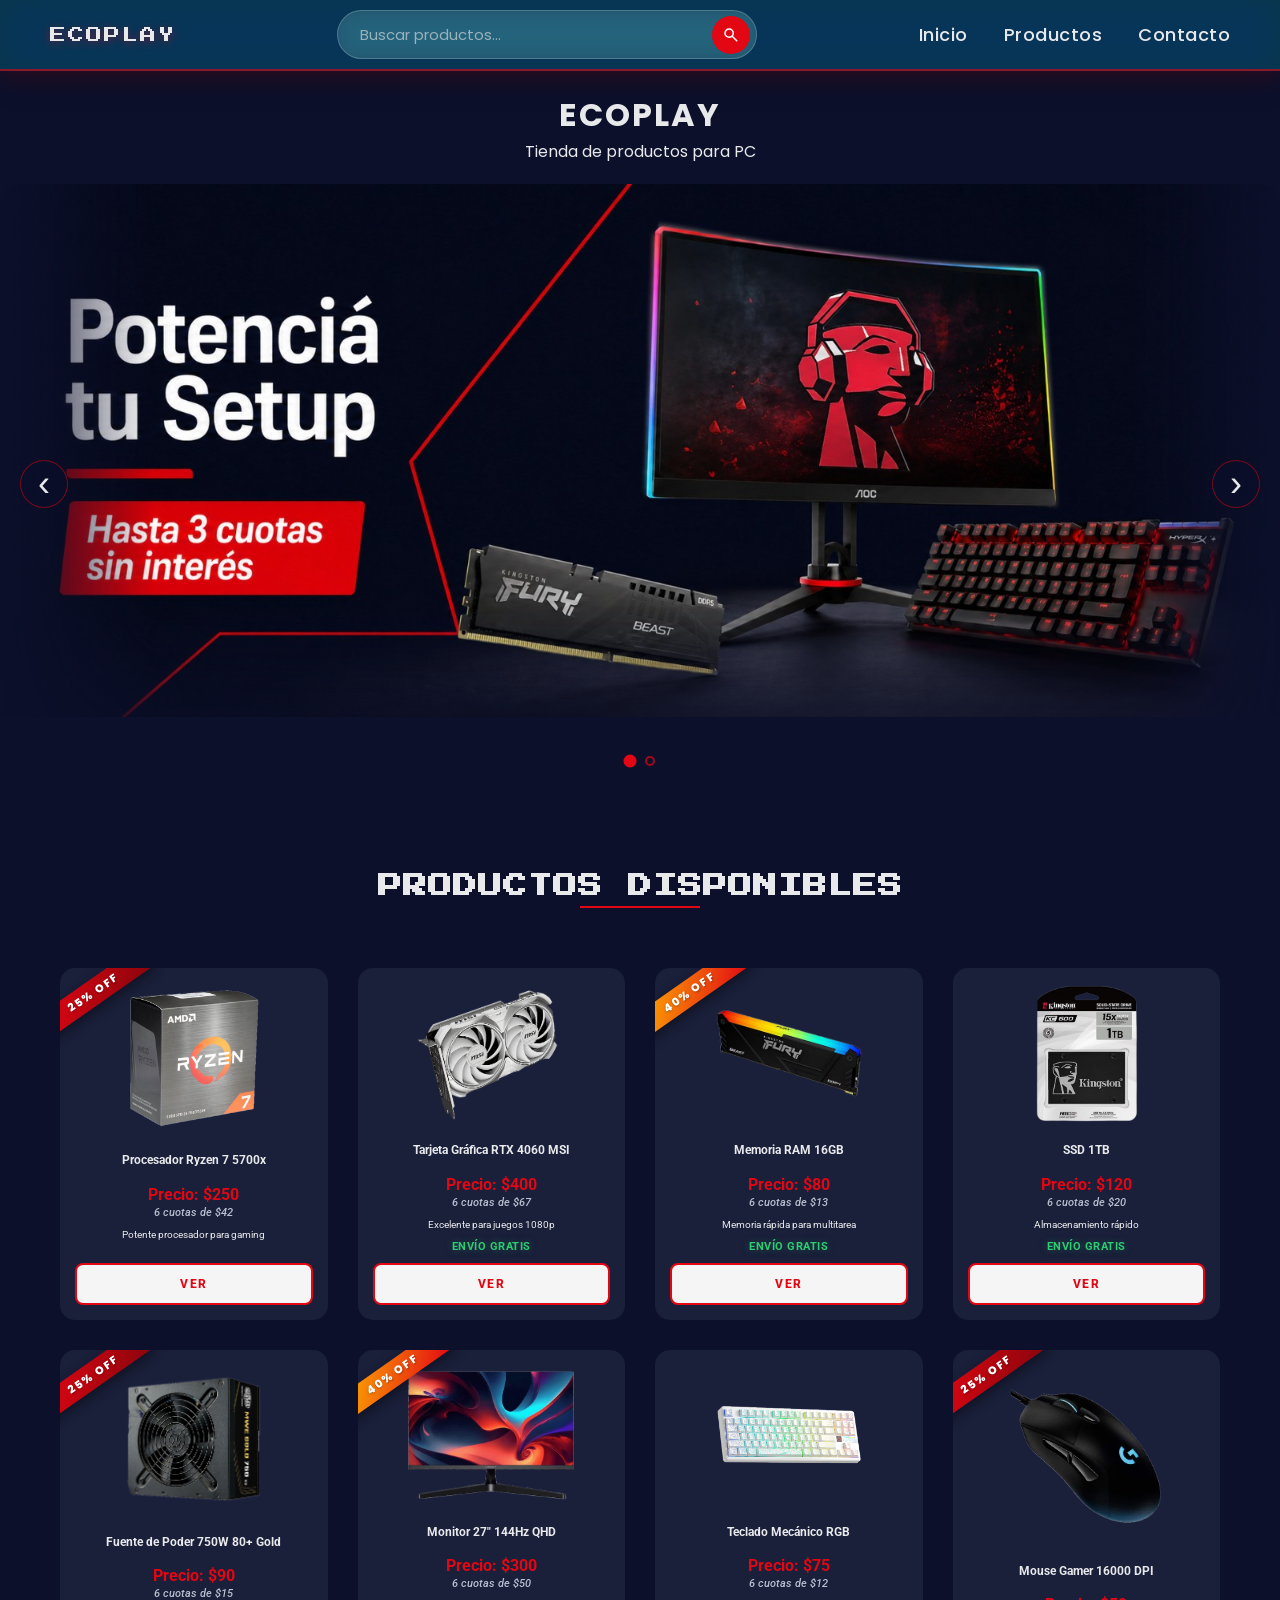
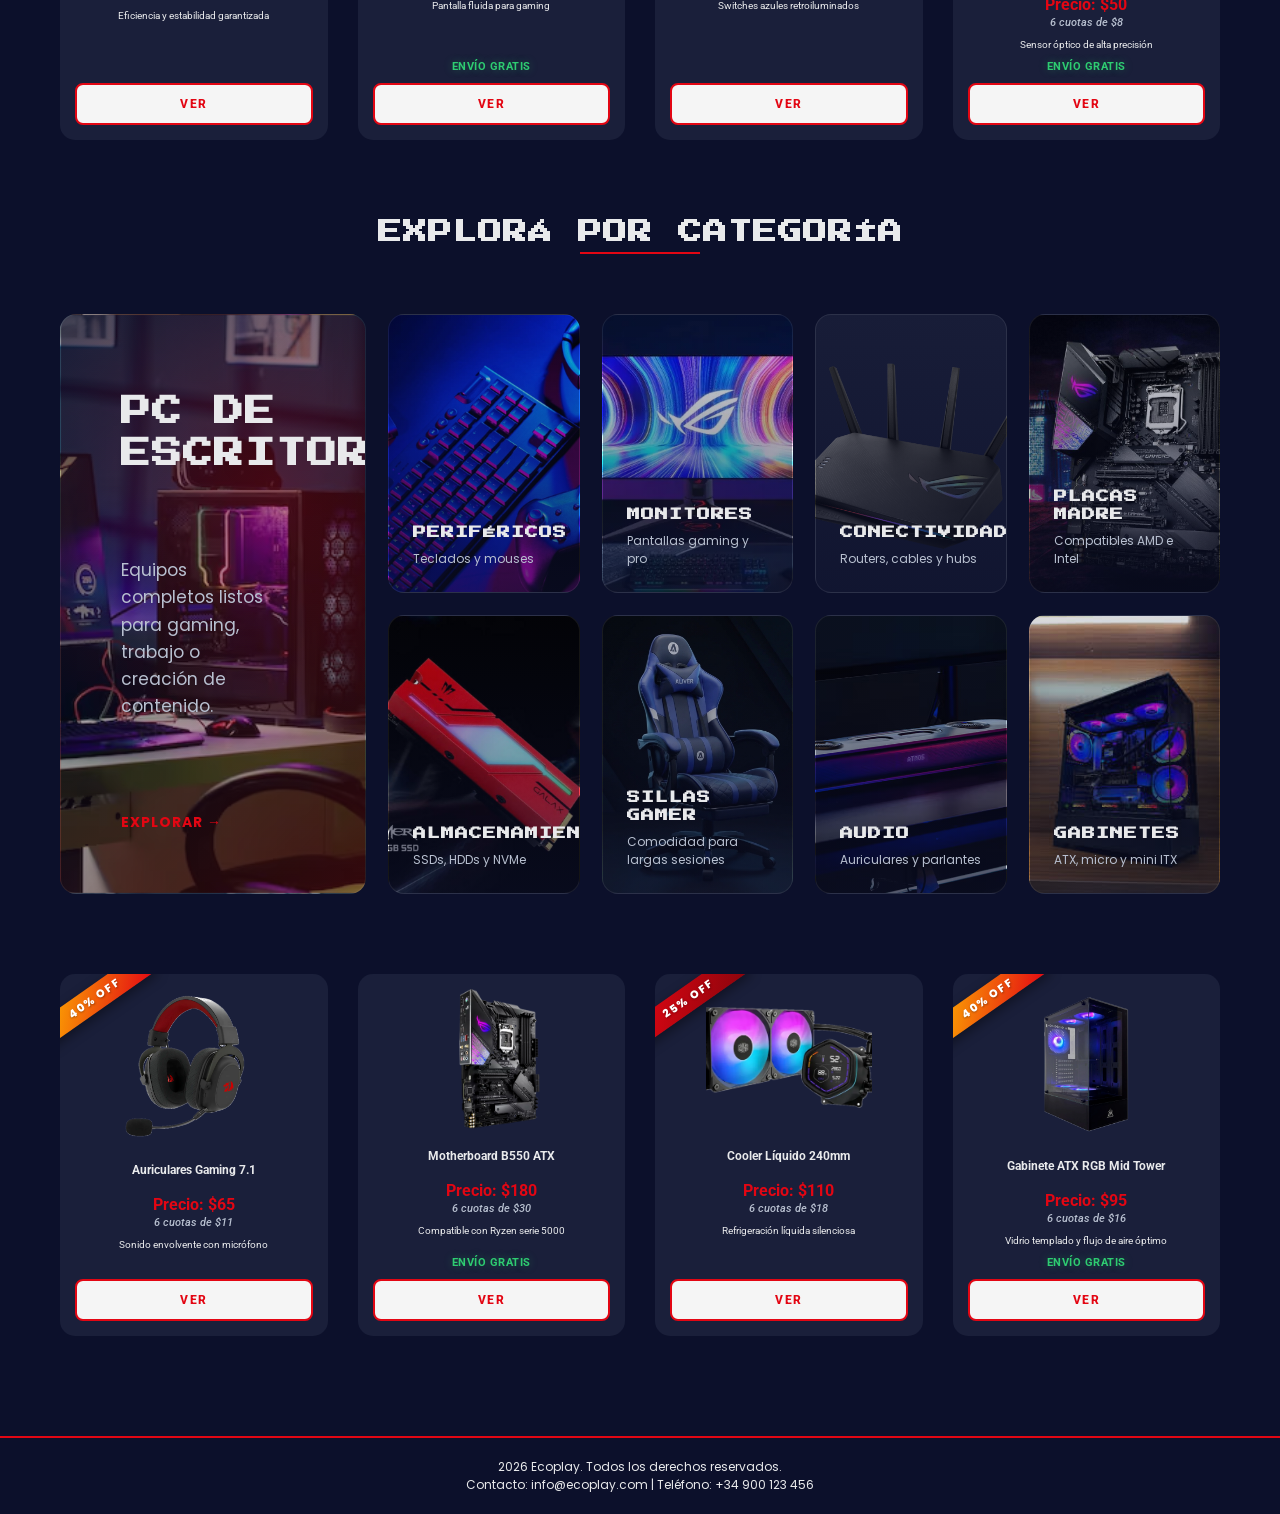
<file: index.html>
<!DOCTYPE html>
<html lang="es">
<head>
    <meta charset="UTF-8">
    <meta name="viewport" content="width=device-width, initial-scale=1.0">
    <title>Ecoplay - Venta de Productos para PC</title>
    <link rel="stylesheet" href="./styles/styles.css">
</head>
<body>
    <nav>
        <a href="#inicio" class="nav-logo">
            <span class="nav-titulo">ECOPLAY</span>
        </a>

        <form class="nav-buscador" role="search" onsubmit="event.preventDefault();">
            <input type="search" placeholder="Buscar productos..." aria-label="Buscar productos">
            <button type="submit" aria-label="Buscar"><img src="assets/searchIcon.svg" alt=""></button>
        </form>

        <ul>
            <li><a href="#inicio">Inicio</a></li>
            <li><a href="#productos">Productos</a></li>
            <li><a href="#contacto">Contacto</a></li>
        </ul>
    </nav>

    <header>
        <h1>Ecoplay</h1>
        <p>Tienda de productos para PC</p>
    </header>

    <section class="barra-promocional">
        <div class="barra-imagen" role="img" aria-label="Banner promocional"></div>
        <button class="carrusel-prev" aria-label="Anterior">&#8249;</button>
        <button class="carrusel-next" aria-label="Siguiente">&#8250;</button>
        <div class="carrusel-dots"></div>
    </section>

    <div class="contenedor">
        <h2>Productos Disponibles</h2>

        <div class="productos">
            <div class="producto producto-ryzen">
                <span class="oferta">25% OFF</span>
                <img src="assets/ryzen7.png" alt="Procesador Ryzen 7 5700x">
                <h3>Procesador Ryzen 7 5700x</h3>
                <p>Precio: $250</p>
                <p class="cuotas">6 cuotas de $42</p>
                <p>Potente procesador para gaming</p>
                <button>Ver</button>
            </div>

            <div class="producto producto-grafica">
                <img src="assets/Fondo de “grafica” eliminado.png" alt="Tarjeta Gráfica RTX 4060">
                <h3>Tarjeta Gráfica RTX 4060 MSI</h3>
                <p>Precio: $400</p>
                <p class="cuotas">6 cuotas de $67</p>
                <p>Excelente para juegos 1080p</p>
                <p class="envio-gratis">Envío gratis</p>
                <button>Ver</button>
            </div>

            <div class="producto producto-ram">
                <span class="oferta oferta-40">40% OFF</span>
                <img src="assets/Fondo de “16gb ram” eliminado.png" alt="Memoria RAM 16GB">
                <h3>Memoria RAM 16GB</h3>
                <p>Precio: $80</p>
                <p class="cuotas">6 cuotas de $13</p>
                <p>Memoria rápida para multitarea</p>
                <p class="envio-gratis">Envío gratis</p>
                <button>Ver</button>
            </div>

            <div class="producto">
                <img src="assets/ssd_1tb-removebg-preview.png" alt="SSD 1TB">
                <h3>SSD 1TB</h3>
                <p>Precio: $120</p>
                <p class="cuotas">6 cuotas de $20</p>
                <p>Almacenamiento rápido</p>
                <p class="envio-gratis">Envío gratis</p>
                <button>Ver</button>
            </div>

            <div class="producto producto-fuente">
                <span class="oferta">25% OFF</span>
                <img src="assets/fuente.png" alt="Fuente 750W">
                <h3>Fuente de Poder 750W 80+ Gold</h3>
                <p>Precio: $90</p>
                <p class="cuotas">6 cuotas de $15</p>
                <p>Eficiencia y estabilidad garantizada</p>
                <button>Ver</button>
            </div>

            <div class="producto producto-monitor">
                <span class="oferta oferta-40">40% OFF</span>
                <img src="assets/monitorpicante.png" alt="Monitor 27 144Hz">
                <h3>Monitor 27" 144Hz QHD</h3>
                <p>Precio: $300</p>
                <p class="cuotas">6 cuotas de $50</p>
                <p>Pantalla fluida para gaming</p>
                <p class="envio-gratis">Envío gratis</p>
                <button>Ver</button>
            </div>

            <div class="producto producto-teclado">
                <img src="assets/tecladorgb.png" alt="Teclado Mecánico RGB">
                <h3>Teclado Mecánico RGB</h3>
                <p>Precio: $75</p>
                <p class="cuotas">6 cuotas de $12</p>
                <p>Switches azules retroiluminados</p>
                <button>Ver</button>
            </div>

            <div class="producto producto-mouse">
                <span class="oferta">25% OFF</span>
                <img src="assets/mousegamer.png" alt="Mouse Gamer 16000 DPI">
                <h3>Mouse Gamer 16000 DPI</h3>
                <p>Precio: $50</p>
                <p class="cuotas">6 cuotas de $8</p>
                <p>Sensor óptico de alta precisión</p>
                <p class="envio-gratis">Envío gratis</p>
                <button>Ver</button>
            </div>
        </div>

        <h2 class="titulo-categorias">Explorá por Categoría</h2>

        <div class="categorias">
            <a href="#" class="categoria categoria-destacada cat-pc-escritorio">
                <h3>PC de Escritorio</h3>
                <p>Equipos completos listos para gaming, trabajo o creación de contenido.</p>
                <span class="categoria-cta">Explorar →</span>
            </a>

            <a href="#" class="categoria cat-perifericos">
                <h3>Periféricos</h3>
                <p>Teclados y mouses</p>
            </a>

            <a href="#" class="categoria monitores">
                <h3>Monitores</h3>
                <p>Pantallas gaming y pro</p>
            </a>

            <a href="#" class="categoria conectividad">
                <h3>Conectividad</h3>
                <p>Routers, cables y hubs</p>
            </a>

            <a href="#" class="categoria placas_madre">
                <h3>Placas Madre</h3>
                <p>Compatibles AMD e Intel</p>
            </a>

            <a href="#" class="categoria cat-almacenamiento">
                <h3>Almacenamiento</h3>
                <p>SSDs, HDDs y NVMe</p>
            </a>

            <a href="#" class="categoria cat-sillas-gamer">
                <h3>Sillas Gamer</h3>
                <p>Comodidad para largas sesiones</p>
            </a>

            <a href="#" class="categoria Audio">
                <h3>Audio</h3>
                <p>Auriculares y parlantes</p>
            </a>

            <a href="#" class="categoria cat-gabinetes">
                <h3>Gabinetes</h3>
                <p>ATX, micro y mini ITX</p>
            </a>
        </div>

        <div class="productos productos-resto">
            <div class="producto producto-auriculares">
                <span class="oferta oferta-40">40% OFF</span>
                <img src="assets/auriculares.png" alt="Auriculares Gaming 7.1">
                <h3>Auriculares Gaming 7.1</h3>
                <p>Precio: $65</p>
                <p class="cuotas">6 cuotas de $11</p>
                <p>Sonido envolvente con micrófono</p>
                <button>Ver</button>
            </div>

            <div class="producto">
                <img src="assets/mother.png" alt="Motherboard B550 ATX">
                <h3>Motherboard B550 ATX</h3>
                <p>Precio: $180</p>
                <p class="cuotas">6 cuotas de $30</p>
                <p>Compatible con Ryzen serie 5000</p>
                <p class="envio-gratis">Envío gratis</p>
                <button>Ver</button>
            </div>

            <div class="producto producto-cooler">
                <span class="oferta">25% OFF</span>
                <img src="assets/coleer.png" alt="Cooler Líquido 240mm">
                <h3>Cooler Líquido 240mm</h3>
                <p>Precio: $110</p>
                <p class="cuotas">6 cuotas de $18</p>
                <p>Refrigeración líquida silenciosa</p>
                <button>Ver</button>
            </div>

            <div class="producto producto-gabinete">
                <span class="oferta oferta-40">40% OFF</span>
                <img src="assets/gabinete.png" alt="Gabinete ATX RGB Mid Tower">
                <h3>Gabinete ATX RGB Mid Tower</h3>
                <p>Precio: $95</p>
                <p class="cuotas">6 cuotas de $16</p>
                <p>Vidrio templado y flujo de aire óptimo</p>
                <p class="envio-gratis">Envío gratis</p>
                <button>Ver</button>
            </div>
        </div>
    </div>

    <footer>
        <p>2026 Ecoplay. Todos los derechos reservados.</p>
        <p>Contacto: info@ecoplay.com | Teléfono: +34 900 123 456</p>
    </footer>
    <script src="index.js"></script>
</body>
</html>
</file>
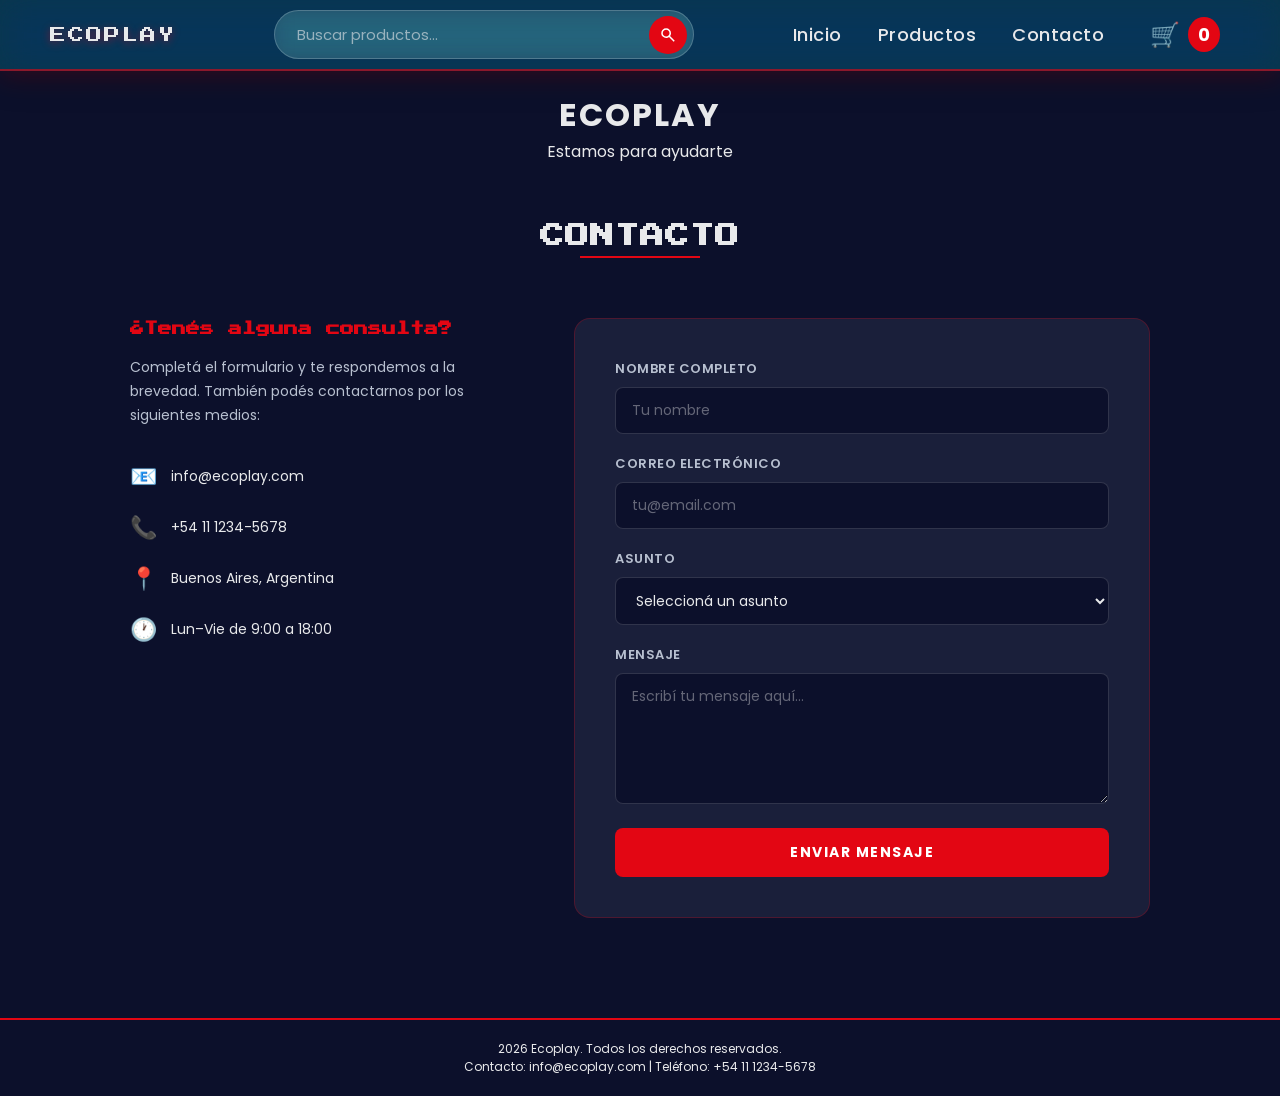
<file: pages/contacto.html>
<!DOCTYPE html>
<html lang="es">
<head>
    <meta charset="UTF-8">
    <meta name="viewport" content="width=device-width, initial-scale=1.0">
    <title>Ecoplay - Contacto</title>
    <link rel="icon" type="image/png" href="../assets/favicon-32x32.png">
    <link rel="stylesheet" href="../styles/styles.css">
</head>
<body>
    <nav>
        <a href="../index.html" class="nav-logo">
            <span class="nav-titulo">ECOPLAY</span>
        </a>

        <form class="nav-buscador" role="search" onsubmit="event.preventDefault();">
            <input type="search" placeholder="Buscar productos..." aria-label="Buscar productos">
            <button type="submit" aria-label="Buscar"><img src="../assets/searchIcon.svg" alt=""></button>
        </form>

        <ul>
            <li><a href="../index.html">Inicio</a></li>
            <li><a href="productos.html">Productos</a></li>
            <li><a href="contacto.html">Contacto</a></li>
            <li class="nav-carrito">
                <span class="icono-carrito">🛒</span>
                <span class="contador-carrito" id="contadorCarrito">0</span>
                <div class="carrito-dropdown" id="carritoDropdown">
                    <h4 class="carrito-titulo">Tu carrito</h4>
                    <div class="carrito-lista" id="carritoLista"></div>
                    <p class="carrito-total" id="carritoTotal"></p>
                </div>
            </li>
        </ul>
    </nav>

    <header>
        <h1>Ecoplay</h1>
        <p>Estamos para ayudarte</p>
    </header>

    <div class="contenedor">
        <h2>Contacto</h2>

        <div class="contacto-wrapper">
            <div class="contacto-info">
                <h3>¿Tenés alguna consulta?</h3>
                <p>Completá el formulario y te respondemos a la brevedad. También podés contactarnos por los siguientes medios:</p>

                <ul class="contacto-datos">
                    <li>
                        <span class="contacto-icono">📧</span>
                        <span>info@ecoplay.com</span>
                    </li>
                    <li>
                        <span class="contacto-icono">📞</span>
                        <span>+54 11 1234-5678</span>
                    </li>
                    <li>
                        <span class="contacto-icono">📍</span>
                        <span>Buenos Aires, Argentina</span>
                    </li>
                    <li>
                        <span class="contacto-icono">🕐</span>
                        <span>Lun–Vie de 9:00 a 18:00</span>
                    </li>
                </ul>
            </div>

            <form class="contacto-form" onsubmit="enviarFormulario(event)">
                <div class="form-grupo">
                    <label for="nombre">Nombre completo</label>
                    <input type="text" id="nombre" name="nombre" placeholder="Tu nombre" required>
                </div>

                <div class="form-grupo">
                    <label for="email">Correo electrónico</label>
                    <input type="email" id="email" name="email" placeholder="tu@email.com" required>
                </div>

                <div class="form-grupo">
                    <label for="asunto">Asunto</label>
                    <select id="asunto" name="asunto" required>
                        <option value="" disabled selected>Seleccioná un asunto</option>
                        <option value="consulta">Consulta de producto</option>
                        <option value="pedido">Estado de pedido</option>
                        <option value="garantia">Garantía o devolución</option>
                        <option value="otro">Otro</option>
                    </select>
                </div>

                <div class="form-grupo">
                    <label for="mensaje">Mensaje</label>
                    <textarea id="mensaje" name="mensaje" rows="5" placeholder="Escribí tu mensaje aquí..." required></textarea>
                </div>

                <button type="submit" class="btn-enviar">Enviar mensaje</button>

                <p class="form-exito" id="mensajeExito">¡Mensaje enviado! Te contactaremos pronto.</p>
            </form>
        </div>
    </div>

    <footer>
        <p>2026 Ecoplay. Todos los derechos reservados.</p>
        <p>Contacto: info@ecoplay.com | Teléfono: +54 11 1234-5678</p>
    </footer>

    <script>
        function enviarFormulario(e) {
            e.preventDefault();
            document.getElementById('mensajeExito').style.display = 'block';
            e.target.reset();
            setTimeout(() => {
                document.getElementById('mensajeExito').style.display = 'none';
            }, 4000);
        }
    </script>
    <script src="../carrito.js"></script>
</body>
</html>
</file>
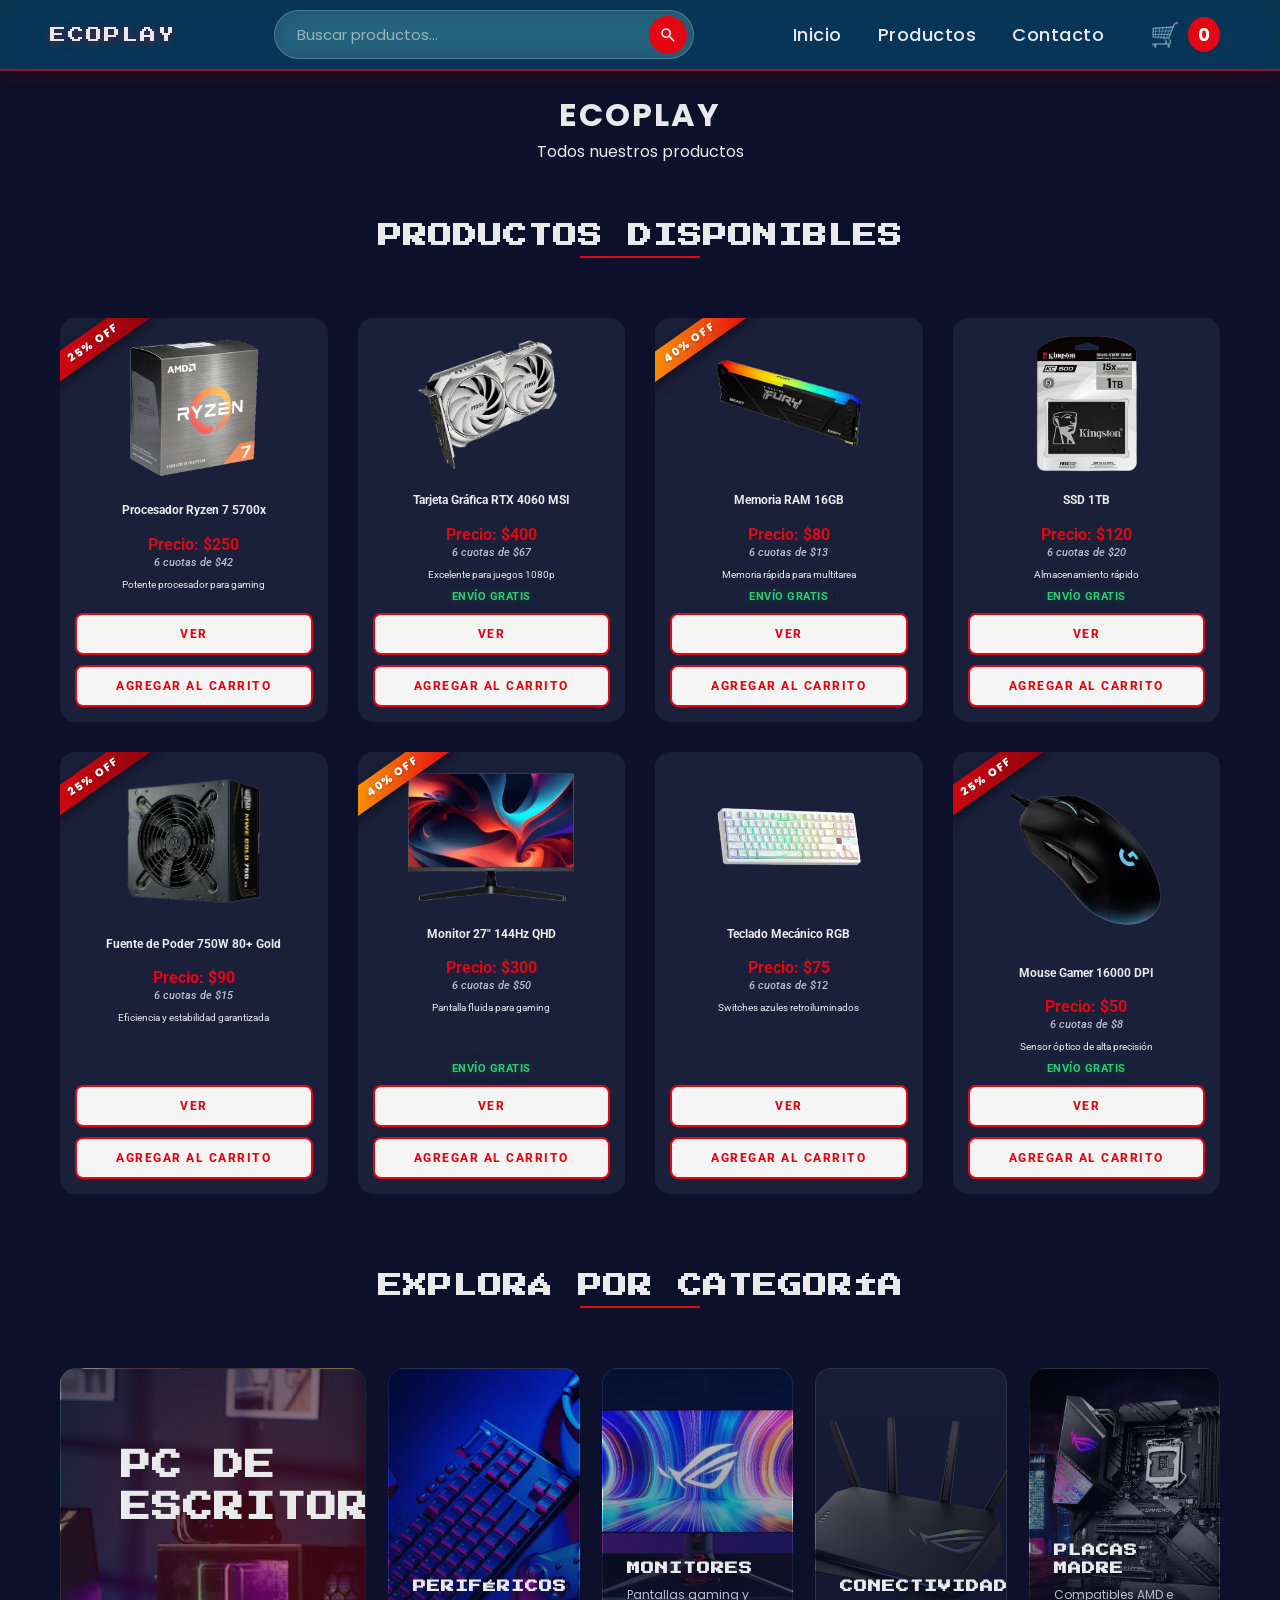
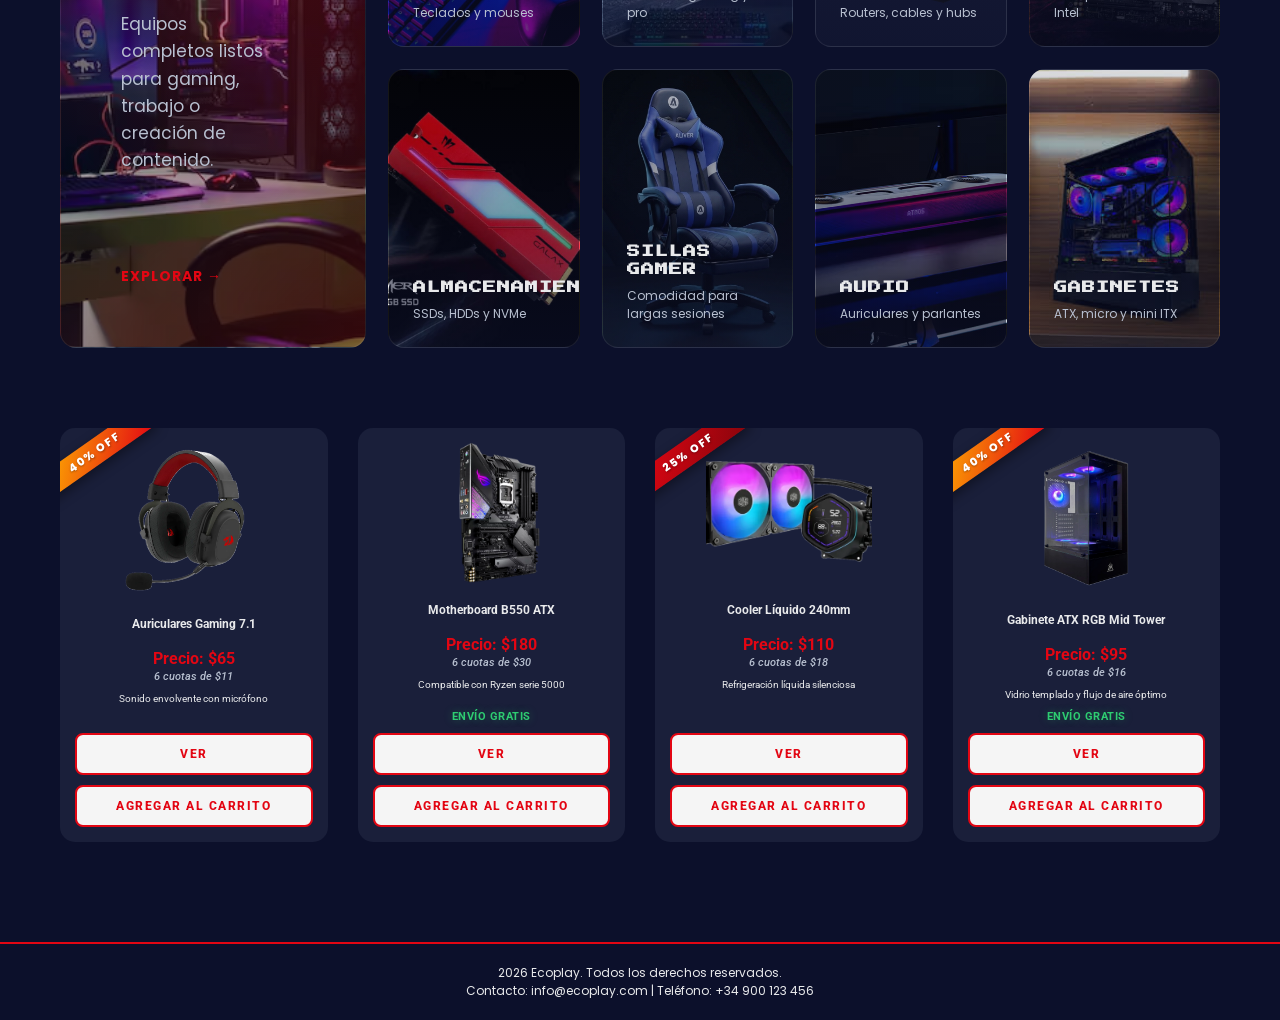
<file: pages/productos.html>
<!DOCTYPE html>
<html lang="es">
<head>
    <meta charset="UTF-8">
    <meta name="viewport" content="width=device-width, initial-scale=1.0">
    <title>Ecoplay - Productos</title>
    <link rel="icon" type="image/png" href="../assets/favicon-32x32.png">
    <link rel="stylesheet" href="../styles/styles.css">
</head>
<body>
    <nav>
        <a href="../index.html" class="nav-logo">
            <span class="nav-titulo">ECOPLAY</span>
        </a>

        <form class="nav-buscador" role="search" onsubmit="event.preventDefault();">
            <input type="search" placeholder="Buscar productos..." aria-label="Buscar productos">
            <button type="submit" aria-label="Buscar"><img src="../assets/searchIcon.svg" alt=""></button>
        </form>

        <ul>
            <li><a href="../index.html">Inicio</a></li>
            <li><a href="productos.html">Productos</a></li>
            <li><a href="contacto.html">Contacto</a></li>
            <li class="nav-carrito">
                <span class="icono-carrito">🛒</span>
                <span class="contador-carrito" id="contadorCarrito">0</span>
                <div class="carrito-dropdown" id="carritoDropdown">
                    <h4 class="carrito-titulo">Tu carrito</h4>
                    <div class="carrito-lista" id="carritoLista"></div>
                    <p class="carrito-total" id="carritoTotal"></p>
                </div>
            </li>
        </ul>
    </nav>

    <header>
        <h1>Ecoplay</h1>
        <p>Todos nuestros productos</p>
    </header>

    <div class="contenedor">
        <h2>Productos Disponibles</h2>

        <div class="productos">
            <div class="producto producto-ryzen">
                <span class="oferta">25% OFF</span>
                <img src="../assets/ryzen7.png" alt="Procesador Ryzen 7 5700x">
                <h3>Procesador Ryzen 7 5700x</h3>
                <p>Precio: $250</p>
                <p class="cuotas">6 cuotas de $42</p>
                <p>Potente procesador para gaming</p>
                <button class="btn-ver">Ver</button>
                <button class="btn-agregar" data-nombre="Procesador Ryzen 7 5700x" data-precio="250" data-imagen="../assets/ryzen7.png">Agregar al carrito</button>
            </div>

            <div class="producto producto-grafica">
                <img src="../assets/grafica.png" alt="Tarjeta Gráfica RTX 4060">
                <h3>Tarjeta Gráfica RTX 4060 MSI</h3>
                <p>Precio: $400</p>
                <p class="cuotas">6 cuotas de $67</p>
                <p>Excelente para juegos 1080p</p>
                <p class="envio-gratis">Envío gratis</p>
                <button class="btn-ver">Ver</button>
                <button class="btn-agregar" data-nombre="Tarjeta Gráfica RTX 4060 MSI" data-precio="400" data-imagen="../assets/grafica.png">Agregar al carrito</button>
            </div>

            <div class="producto producto-ram">
                <span class="oferta oferta-40">40% OFF</span>
                <img src="../assets/ram16gb.png" alt="Memoria RAM 16GB">
                <h3>Memoria RAM 16GB</h3>
                <p>Precio: $80</p>
                <p class="cuotas">6 cuotas de $13</p>
                <p>Memoria rápida para multitarea</p>
                <p class="envio-gratis">Envío gratis</p>
                <button class="btn-ver">Ver</button>
                <button class="btn-agregar" data-nombre="Memoria RAM 16GB" data-precio="80" data-imagen="../assets/ram16gb.png">Agregar al carrito</button>
            </div>

            <div class="producto">
                <img src="../assets/ssd_1tb-removebg-preview.png" alt="SSD 1TB">
                <h3>SSD 1TB</h3>
                <p>Precio: $120</p>
                <p class="cuotas">6 cuotas de $20</p>
                <p>Almacenamiento rápido</p>
                <p class="envio-gratis">Envío gratis</p>
                <button class="btn-ver">Ver</button>
                <button class="btn-agregar" data-nombre="SSD 1TB" data-precio="120" data-imagen="../assets/ssd_1tb-removebg-preview.png">Agregar al carrito</button>
            </div>

            <div class="producto producto-fuente">
                <span class="oferta">25% OFF</span>
                <img src="../assets/fuente.png" alt="Fuente 750W">
                <h3>Fuente de Poder 750W 80+ Gold</h3>
                <p>Precio: $90</p>
                <p class="cuotas">6 cuotas de $15</p>
                <p>Eficiencia y estabilidad garantizada</p>
                <button class="btn-ver">Ver</button>
                <button class="btn-agregar" data-nombre="Fuente de Poder 750W 80+ Gold" data-precio="90" data-imagen="../assets/fuente.png">Agregar al carrito</button>
            </div>

            <div class="producto producto-monitor">
                <span class="oferta oferta-40">40% OFF</span>
                <img src="../assets/monitorpicante.png" alt="Monitor 27 144Hz">
                <h3>Monitor 27" 144Hz QHD</h3>
                <p>Precio: $300</p>
                <p class="cuotas">6 cuotas de $50</p>
                <p>Pantalla fluida para gaming</p>
                <p class="envio-gratis">Envío gratis</p>
                <button class="btn-ver">Ver</button>
                <button class="btn-agregar" data-nombre="Monitor 27 144Hz QHD" data-precio="300" data-imagen="../assets/monitorpicante.png">Agregar al carrito</button>
            </div>

            <div class="producto producto-teclado">
                <img src="../assets/tecladorgb.png" alt="Teclado Mecánico RGB">
                <h3>Teclado Mecánico RGB</h3>
                <p>Precio: $75</p>
                <p class="cuotas">6 cuotas de $12</p>
                <p>Switches azules retroiluminados</p>
                <button class="btn-ver">Ver</button>
                <button class="btn-agregar" data-nombre="Teclado Mecánico RGB" data-precio="75" data-imagen="../assets/tecladorgb.png">Agregar al carrito</button>
            </div>

            <div class="producto producto-mouse">
                <span class="oferta">25% OFF</span>
                <img src="../assets/mousegamer.png" alt="Mouse Gamer 16000 DPI">
                <h3>Mouse Gamer 16000 DPI</h3>
                <p>Precio: $50</p>
                <p class="cuotas">6 cuotas de $8</p>
                <p>Sensor óptico de alta precisión</p>
                <p class="envio-gratis">Envío gratis</p>
                <button class="btn-ver">Ver</button>
                <button class="btn-agregar" data-nombre="Mouse Gamer 16000 DPI" data-precio="50" data-imagen="../assets/mousegamer.png">Agregar al carrito</button>
            </div>
        </div>

        <h2 class="titulo-categorias">Explorá por Categoría</h2>

        <div class="categorias">
            <a href="#" class="categoria categoria-destacada cat-pc-escritorio">
                <h3>PC de Escritorio</h3>
                <p>Equipos completos listos para gaming, trabajo o creación de contenido.</p>
                <span class="categoria-cta">Explorar →</span>
            </a>

            <a href="#" class="categoria cat-perifericos">
                <h3>Periféricos</h3>
                <p>Teclados y mouses</p>
            </a>

            <a href="#" class="categoria monitores">
                <h3>Monitores</h3>
                <p>Pantallas gaming y pro</p>
            </a>

            <a href="#" class="categoria conectividad">
                <h3>Conectividad</h3>
                <p>Routers, cables y hubs</p>
            </a>

            <a href="#" class="categoria placas_madre">
                <h3>Placas Madre</h3>
                <p>Compatibles AMD e Intel</p>
            </a>

            <a href="#" class="categoria cat-almacenamiento">
                <h3>Almacenamiento</h3>
                <p>SSDs, HDDs y NVMe</p>
            </a>

            <a href="#" class="categoria cat-sillas-gamer">
                <h3>Sillas Gamer</h3>
                <p>Comodidad para largas sesiones</p>
            </a>

            <a href="#" class="categoria Audio">
                <h3>Audio</h3>
                <p>Auriculares y parlantes</p>
            </a>

            <a href="#" class="categoria cat-gabinetes">
                <h3>Gabinetes</h3>
                <p>ATX, micro y mini ITX</p>
            </a>
        </div>

        <div class="productos productos-resto">
            <div class="producto producto-auriculares">
                <span class="oferta oferta-40">40% OFF</span>
                <img src="../assets/auriculares.png" alt="Auriculares Gaming 7.1">
                <h3>Auriculares Gaming 7.1</h3>
                <p>Precio: $65</p>
                <p class="cuotas">6 cuotas de $11</p>
                <p>Sonido envolvente con micrófono</p>
                <button class="btn-ver">Ver</button>
                <button class="btn-agregar" data-nombre="Auriculares Gaming 7.1" data-precio="65" data-imagen="../assets/auriculares.png">Agregar al carrito</button>
            </div>

            <div class="producto">
                <img src="../assets/mother.png" alt="Motherboard B550 ATX">
                <h3>Motherboard B550 ATX</h3>
                <p>Precio: $180</p>
                <p class="cuotas">6 cuotas de $30</p>
                <p>Compatible con Ryzen serie 5000</p>
                <p class="envio-gratis">Envío gratis</p>
                <button class="btn-ver">Ver</button>
                <button class="btn-agregar" data-nombre="Motherboard B550 ATX" data-precio="180" data-imagen="../assets/mother.png">Agregar al carrito</button>
            </div>

            <div class="producto producto-cooler">
                <span class="oferta">25% OFF</span>
                <img src="../assets/coleer.png" alt="Cooler Líquido 240mm">
                <h3>Cooler Líquido 240mm</h3>
                <p>Precio: $110</p>
                <p class="cuotas">6 cuotas de $18</p>
                <p>Refrigeración líquida silenciosa</p>
                <button class="btn-ver">Ver</button>
                <button class="btn-agregar" data-nombre="Cooler Líquido 240mm" data-precio="110" data-imagen="../assets/coleer.png">Agregar al carrito</button>
            </div>

            <div class="producto producto-gabinete">
                <span class="oferta oferta-40">40% OFF</span>
                <img src="../assets/gabinete.png" alt="Gabinete ATX RGB Mid Tower">
                <h3>Gabinete ATX RGB Mid Tower</h3>
                <p>Precio: $95</p>
                <p class="cuotas">6 cuotas de $16</p>
                <p>Vidrio templado y flujo de aire óptimo</p>
                <p class="envio-gratis">Envío gratis</p>
                <button class="btn-ver">Ver</button>
                <button class="btn-agregar" data-nombre="Gabinete ATX RGB Mid Tower" data-precio="95" data-imagen="../assets/gabinete.png">Agregar al carrito</button>
            </div>
        </div>
    </div>

    <footer>
        <p>2026 Ecoplay. Todos los derechos reservados.</p>
        <p>Contacto: info@ecoplay.com | Teléfono: +34 900 123 456</p>
    </footer>

    <script src="../index.js"></script>
    <script src="../carrito.js"></script>
</body>
</html>
</file>
<file: styles/styles.css>
@import url('https://fonts.googleapis.com/css2?family=Press+Start+2P&family=Roboto:wght@400;500;700&family=Poppins:wght@400;500;600;700&display=swap');

*{
    margin: 0;
    padding: 0;
    box-sizing: border-box;
}

body {
    background-color: #0C102B;
    color: #E8E9EB;
    font-family: 'Poppins', sans-serif;
}

header {
    background-color: #0C102B;
    color: #E8E9EB;
    padding: 20px;
    text-align: center;
}

header h1 {
    font-size: 32px;
    font-family: 'Poppins', sans-serif;
    text-transform: uppercase;
    letter-spacing: 2px;
}

nav {
    background-color: rgba(8, 126, 139, 0.35);
    padding: 10px 50px;
    display: flex;
    align-items: center;
    justify-content: space-between;
    position: sticky;
    top: 0;
    left: 0;
    right: 0;
    z-index: 1000;
    backdrop-filter: blur(18px) saturate(180%);
    -webkit-backdrop-filter: blur(18px) saturate(180%);
    border-bottom: 2px solid rgba(227, 6, 19, 0.6);
    box-shadow: 0 4px 24px rgba(227, 6, 19, 0.18), 0 8px 32px rgba(0, 0, 0, 0.25);
    transition: background-color 0.3s ease, box-shadow 0.3s ease;
    will-change: transform;
}

nav a:hover {
    color: #E30613;
    transition: color 0.2s ease;
}

.nav-logo {
    display: flex;
    align-items: center;
    gap: 14px;
    text-decoration: none;
}

.nav-logo img {
    height: 70px;
    width: auto;
    margin: 0;
    border-radius: 0;
    object-fit: contain;
}

.nav-titulo {
    font-family: 'Press Start 2P', cursive;
    font-size: 16px;
    color: #E8E9EB;
    letter-spacing: 2px;
    text-shadow: 0 2px 8px rgba(227, 6, 19, 0.45);
    white-space: nowrap;
}

.nav-buscador {
    display: flex;
    align-items: center;
    flex: 1;
    max-width: 420px;
    margin: 0 32px;
    background-color: rgba(255, 255, 255, 0.12);
    border: 1px solid rgba(255, 255, 255, 0.2);
    border-radius: 999px;
    padding: 4px 6px 4px 18px;
    transition: background-color 0.3s ease, border-color 0.3s ease, box-shadow 0.3s ease;
    backdrop-filter: blur(10px);
    -webkit-backdrop-filter: blur(10px);
}

.nav-buscador:focus-within {
    background-color: rgba(255, 255, 255, 0.18);
    border-color: rgba(227, 6, 19, 0.7);
    box-shadow: 0 0 0 3px rgba(227, 6, 19, 0.18);
}

.nav-buscador input {
    flex: 1;
    background: transparent;
    border: none;
    outline: none;
    color: #E8E9EB;
    font-family: 'Poppins', sans-serif;
    font-size: 15px;
    padding: 8px 4px;
}

.nav-buscador input::placeholder {
    color: rgba(232, 233, 235, 0.6);
}

.nav-buscador button {
    background-color: #E30613;
    color: #fff;
    border: none;
    border-radius: 999px;
    width: 38px;
    height: 38px;
    flex-shrink: 0;
    cursor: pointer;
    padding: 0;
    display: flex;
    align-items: center;
    justify-content: center;
    transition: background-color 0.25s ease, transform 0.25s ease;
}

.nav-buscador button img {
    width: 18px;
    height: 18px;
    margin: 0;
    border-radius: 0;
    object-fit: contain;
    filter: brightness(0) invert(1);
    flex-shrink: 0;
}

.nav-buscador button:hover {
    background-color: #b00410;
    transform: scale(1.05);
}

nav ul {
    list-style: none;
    display: flex;
    align-items: center;
    gap: 36px;
}

nav a {
    font-size: 18px;
    font-weight: 500;
    letter-spacing: 0.5px;
}

nav li {
    margin: 0;
    display: flex;
    align-items: center;
}

nav a {
    color: #E8E9EB;
    text-decoration: none;
}

.contenedor {
    padding: 40px 20px;
}

.contenedor h2 {
    text-align: center;
    font-size: 24px;
    padding-bottom: 10px;
    position: relative;
    font-family: 'Press Start 2P', cursive;
    text-transform: uppercase;
    letter-spacing: 1px;
}

.contenedor h2::after {
    content: '';
    position: absolute;
    left: 50%;
    transform: translateX(-50%);
    bottom: 0;
    width: 120px;
    height: 2px;
    background-color: #E30613;
}

.barra-promocional {
    position: relative;
    padding: 0;
    display: flex;
    align-items: center;
    width: 100%;
    height: 600px;
    margin: 0 0 50px 0;
    border-radius: 20px;
    overflow: hidden;
    isolation: isolate;
}

.barra-imagen {
    position: absolute;
    inset: 0;
    width: 100%;
    height: 100%;
    background-size: contain;
    background-repeat: no-repeat;
    background-position: top center;
    z-index: 1;
    border-radius: 20px;
    -webkit-mask-image:
        linear-gradient(to right, transparent 0%, black 12%, black 88%, transparent 100%),
        linear-gradient(to bottom, black 70%, transparent 100%);
    -webkit-mask-composite: intersect;
    mask-image:
        linear-gradient(to right, transparent 0%, black 12%, black 88%, transparent 100%),
        linear-gradient(to bottom, black 70%, transparent 100%);
    mask-composite: intersect;
}

.carrusel-prev,
.carrusel-next {
    position: absolute;
    top: 50%;
    transform: translateY(-50%);
    z-index: 10;
    background: rgba(12, 16, 43, 0.55);
    border: 1px solid rgba(227, 6, 19, 0.5);
    color: #E8E9EB;
    font-size: 36px;
    line-height: 1;
    width: 48px;
    height: 48px;
    border-radius: 50%;
    cursor: pointer;
    display: flex;
    align-items: center;
    justify-content: center;
    backdrop-filter: blur(8px);
    transition: background 0.25s ease, border-color 0.25s ease, transform 0.25s ease;
}

.carrusel-prev { left: 20px; }
.carrusel-next { right: 20px; }

.carrusel-prev:hover,
.carrusel-next:hover {
    background: rgba(227, 6, 19, 0.75);
    border-color: #E30613;
    transform: translateY(-50%) scale(1.1);
}

.carrusel-dots {
    position: absolute;
    bottom: 18px;
    left: 50%;
    transform: translateX(-50%);
    display: flex;
    gap: 10px;
    z-index: 10;
}

.carrusel-dot {
    width: 10px;
    height: 10px;
    border-radius: 50%;
    border: 2px solid rgba(227, 6, 19, 0.7);
    background: transparent;
    cursor: pointer;
    padding: 0;
    transition: background 0.25s ease, transform 0.25s ease;
}

.carrusel-dot.active {
    background: #E30613;
    border-color: #E30613;
    transform: scale(1.3);
}

.productos {
    margin-top: 60px;
    display: grid;
    grid-template-columns: repeat(4, 1fr);
    gap: 30px;
    max-width: 1500px;
    margin-left: auto;
    margin-right: auto;
    padding: 0 40px;
}

.producto {
    background-color: #1a1f3a;
    padding: 15px;
    display: flex;
    flex-direction: column;
    align-items: center;
    width: 100%;
    height: auto;
    color: #E8E9EB;
    box-sizing: border-box;
    margin-bottom: 0;
    border-radius: 15px;
    transition: transform 0.25s ease, box-shadow 0.25s ease;
    position: relative;
    overflow: hidden;
}

.producto:hover {
    transform: translateY(-4px);
    box-shadow: 0 12px 28px rgba(227, 6, 19, 0.25);
}

@media (max-width: 900px) {
    .productos { grid-template-columns: repeat(2, 1fr); }
}

@media (max-width: 480px) {
    .productos { grid-template-columns: 1fr; }
}

.titulo-categorias {
    text-align: center;
    font-size: 22px;
    padding-bottom: 10px;
    margin-top: 80px;
    position: relative;
    font-family: 'Press Start 2P', cursive;
    text-transform: uppercase;
    letter-spacing: 1px;
}

.titulo-categorias::after {
    content: '';
    position: absolute;
    left: 50%;
    transform: translateX(-50%);
    bottom: 0;
    width: 120px;
    height: 2px;
    background-color: #E30613;
}

.categorias {
    max-width: 1500px;
    margin: 60px auto 80px auto;
    padding: 0 40px;
    display: grid;
    grid-template-columns: 1.6fr repeat(4, 1fr);
    grid-template-rows: 1fr 1fr;
    gap: 22px;
    min-height: 580px;
}

.categoria {
    position: relative;
    overflow: hidden;
    border-radius: 16px;
    padding: 24px;
    color: #E8E9EB;
    text-decoration: none;
    display: flex;
    flex-direction: column;
    justify-content: flex-end;
    background-color: #1a1f3a;
    border: 1px solid rgba(255, 255, 255, 0.08);
    transition: transform 0.3s ease, box-shadow 0.3s ease, border-color 0.3s ease;
    isolation: isolate;
}

.categoria::before {
    content: '';
    position: absolute;
    inset: 0;
    background: radial-gradient(circle at 30% 20%, rgba(227, 6, 19, 0.35) 0%, transparent 60%);
    opacity: 0.7;
    z-index: -1;
    transition: opacity 0.4s ease;
}

.categoria:hover {
    transform: translateY(-4px);
    box-shadow: 0 14px 36px rgba(227, 6, 19, 0.25);
    border-color: rgba(227, 6, 19, 0.6);
}

.categoria:hover::before {
    opacity: 1;
}

.categoria-destacada {
    grid-row: 1 / span 2;
    grid-column: 1;
    background-image:
        linear-gradient(135deg, rgba(12, 16, 43, 0.78) 0%, rgba(12, 16, 43, 0.35) 50%, rgba(90, 12, 18, 0.55) 100%),
        url('../assets/setup.avif');
    background-size: cover;
    background-position: center;
    padding: 60px;
    justify-content: space-between;
}

.categoria-destacada::before {
    background: radial-gradient(circle at 70% 30%, rgba(227, 6, 19, 0.4) 0%, transparent 65%);
}

.cat-perifericos,
.cat-almacenamiento,
.cat-gabinetes,
.cat-sillas-gamer,
.monitores,
.conectividad,
.placas_madre,
.Audio {
    background-size: cover;
    background-position: center;
    background-repeat: no-repeat;
}

.cat-perifericos {
    background-image:
        linear-gradient(180deg, rgba(12, 16, 43, 0.15) 0%, rgba(12, 16, 43, 0.65) 100%),
        url('../assets/Perifericos.jpg');
}

.cat-almacenamiento {
    background-image:
        linear-gradient(180deg, rgba(12, 16, 43, 0.15) 0%, rgba(12, 16, 43, 0.65) 100%),
        url('../assets/memoria.jpg');
}

.cat-gabinetes {
    background-image:
        linear-gradient(180deg, rgba(12, 16, 43, 0.15) 0%, rgba(12, 16, 43, 0.65) 100%),
        url('../assets/gabinete.jpg');
}

.cat-sillas-gamer {
    background-image:
        linear-gradient(180deg, rgba(12, 16, 43, 0.15) 0%, rgba(12, 16, 43, 0.65) 100%),
        url('../assets/sillaGamer.webp');
}

.monitores {
    background-image:
        linear-gradient(180deg, rgba(12, 16, 43, 0.15) 0%, rgba(12, 16, 43, 0.65) 100%),
        url('../assets/monitorgamer.webp');
}

.conectividad {
    background-image:
        linear-gradient(180deg, rgba(12, 16, 43, 0.15) 0%, rgba(12, 16, 43, 0.65) 100%),
        url('../assets/routergamer.png');
}

.placas_madre {
    background-image:
        linear-gradient(180deg, rgba(12, 16, 43, 0.15) 0%, rgba(12, 16, 43, 0.65) 100%),
        url('../assets/mothergamer.jpg');
}

.Audio {
    background-image:
        linear-gradient(180deg, rgba(12, 16, 43, 0.15) 0%, rgba(12, 16, 43, 0.65) 100%),
        url('../assets/soundbar.avif');
}
.cat-perifericos::before,
.cat-almacenamiento::before,
.cat-gabinetes::before,
.cat-sillas-gamer::before,
.monitores::before,
.conectividad::before,
.placas_madre::before,
.Audio::before {
    background: radial-gradient(circle at 50% 50%, rgba(227, 6, 19, 0.25) 0%, transparent 70%);
    opacity: 0;
}

.cat-perifericos:hover::before,
.cat-almacenamiento:hover::before,
.cat-gabinetes:hover::before,
.cat-sillas-gamer:hover::before,
.monitores:hover::before,
.conectividad:hover::before,
.placas_madre:hover::before,
.Audio:hover::before {
    opacity: 1;
}

.categoria-icono {
    font-size: 50px;
    line-height: 1;
    align-self: flex-start;
    filter: drop-shadow(0 4px 12px rgba(227, 6, 19, 0.45));
}

.categoria-destacada .categoria-icono {
    font-size: 120px;
}

.categoria h3 {
    font-family: 'Press Start 2P', cursive;
    font-size: 13px;
    margin: 16px 0 8px 0;
    text-transform: uppercase;
    letter-spacing: 1px;
    line-height: 1.4;
}

.categoria-destacada h3 {
    font-size: 30px;
    line-height: 1.4;
}

.categoria p {
    font-size: 12px;
    line-height: 1.5;
    color: #b8c0d0;
    margin: 0;
}

.categoria-destacada p {
    font-size: 17px;
    line-height: 1.6;
    max-width: 80%;
}

.categoria-cta {
    display: inline-block;
    margin-top: 18px;
    color: #E30613;
    font-weight: 700;
    font-size: 14px;
    letter-spacing: 1px;
    text-transform: uppercase;
    transition: transform 0.3s ease, color 0.3s ease;
}

.categoria-destacada:hover .categoria-cta {
    color: #fff;
    transform: translateX(6px);
}

.productos-resto {
    margin-top: 0;
}

@media (max-width: 1100px) {
    .categorias {
        grid-template-columns: 1fr 1fr 1fr 1fr;
        min-height: auto;
    }
    .categoria-destacada {
        grid-row: auto;
        grid-column: 1 / -1;
        min-height: 240px;
    }
}

@media (max-width: 600px) {
    .categorias {
        grid-template-columns: 1fr 1fr;
    }
    .categoria-destacada {
        grid-column: 1 / -1;
    }
}

img {
    width: 70%;
    height: 140px;
    object-fit: cover;
    border-radius: 8px;
    margin-bottom: 12px;
    flex-shrink: 0;
}

.producto-placeholder {
    width: 100%;
    height: 140px;
    background: linear-gradient(135deg, #1a1f3a 0%, #2a2f5a 50%, #E30613 130%);
    border-radius: 8px;
    margin-bottom: 12px;
    display: flex;
    align-items: center;
    justify-content: center;
    font-size: 56px;
    flex-shrink: 0;
    border: 1px solid rgba(227, 6, 19, 0.25);
}

.producto h3 {
    font-size: 12px;
    margin: 8px 0;
    font-family: 'Roboto', sans-serif;
    font-weight: 700;
    text-align: center;
    line-height: 1.3;
}

.producto p {
    font-size: 10px;
    margin: 4px 0;
    flex-grow: 1;
    text-align: center;
    font-family: 'Roboto', sans-serif;
}

.producto p:first-of-type {
    font-size: 16px;
    font-weight: bold;
    color: #E30613;
    margin: 8px 0 2px 0;
    flex-grow: 0;
}

.producto .cuotas {
    font-size: 11px;
    color: #b8c0d0;
    margin: 0 0 6px 0;
    font-style: italic;
    font-weight: 500;
    flex-grow: 0;
}

.producto .envio-gratis {
    font-size: 11px;
    color: #2ecc71;
    font-weight: 700;
    text-transform: uppercase;
    letter-spacing: 0.5px;
    margin: 6px 0 0 0;
    flex-grow: 0;
    text-shadow: 0 0 8px rgba(46, 204, 113, 0.35);
}

.oferta {
    position: absolute;
    top: 12px;
    left: -32px;
    background: linear-gradient(135deg, #E30613 0%, #8a040c 100%);
    color: #fff;
    font-size: 11px;
    font-weight: 800;
    font-family: 'Poppins', sans-serif;
    padding: 4px 36px;
    transform: rotate(-35deg);
    letter-spacing: 1px;
    z-index: 5;
    box-shadow: 0 4px 12px rgba(0, 0, 0, 0.4);
    text-shadow: 0 1px 2px rgba(0, 0, 0, 0.3);
}

.oferta.oferta-40 {
    background: linear-gradient(135deg, #ffb800 0%, #E30613 100%);
}

.producto button {
    background-color: #f5f5f5;
    color: #E30613;
    border: 2px solid #E30613;
    padding: 12px;
    font-size: 12px;
    align-self: center;
    margin-top: 10px;
    width: 100%;
    font-family: 'Roboto', sans-serif;
    cursor: pointer;
    border-radius: 8px;
    font-weight: 800;
    letter-spacing: 1.5px;
    text-transform: uppercase;
    transition: background-color 0.5s ease, color 0.5s ease, box-shadow 0.5s ease;
}

.producto button:hover {
    background-color: #E30613;
    color: #ffffff;
    box-shadow: 0 6px 18px rgba(227, 6, 19, 0.5);
}

.barra-monitor-imagen {
    width: 200px;
    height: auto;
    margin: 15px 0;
    max-width: 100%;
    object-fit: contain;
    filter: drop-shadow(0 4px 12px rgba(0, 0, 0, 0.4));
}

.producto-mouse img {
    width: 150px !important;
    height: auto !important;
}

.producto-fuente img {
    width: 150px !important;
    height: auto !important;
}

.producto-ryzen img {
    width: 150px !important;
    height: auto !important;
}

.producto-auriculares img {
    width: 150px !important;
    height: auto !important;
}

.producto-gabinete img {
    width: 150px !important;
    height: auto !important;
}

footer {
    background-color: #0C102B;
    color: #E8E9EB;
    text-align: center;
    padding: 20px;
    margin-top: 60px;
    font-size: 12px;
    position: relative;
    border-top: 2px solid #E30613;
}

/* Carrito en el navbar */
.nav-carrito {
    display: flex;
    align-items: center;
    gap: 8px;
    position: relative;
    cursor: pointer;
    padding: 5px 10px;
    border-radius: 8px;
    transition: background-color 0.3s ease;
}

.nav-carrito:hover {
    background-color: rgba(227, 6, 19, 0.2);
}

.icono-carrito {
    font-size: 24px;
}

.contador-carrito {
    background-color: #E30613;
    color: white;
    font-weight: bold;
    padding: 4px 10px;
    border-radius: 50%;
    font-size: 18px;
    min-width: 28px;
    text-align: center;
    transition: transform 0.3s ease, background-color 0.3s ease;
}

.contador-carrito:hover {
    background-color: #b00410;
}

/* Botón "Ver" */
.btn-ver {
    background-color: #f5f5f5;
    color: #E30613;
    cursor: default;
}

/* Botón "Agregar al carrito" */
.btn-agregar {
    background-color: #E30613;
    color: #ffffff;
    border: 2px solid #E30613;
    padding: 12px;
    font-size: 12px;
    align-self: center;
    margin-top: 8px;
    width: 100%;
    font-family: 'Roboto', sans-serif;
    cursor: pointer;
    border-radius: 8px;
    font-weight: 800;
    letter-spacing: 1.5px;
    text-transform: uppercase;
    transition: background-color 0.5s ease, color 0.5s ease, box-shadow 0.5s ease, transform 0.2s ease;
}

.btn-agregar:hover {
    background-color: #b00410;
    box-shadow: 0 6px 18px rgba(227, 6, 19, 0.7);
    transform: translateY(-2px);
}

.btn-agregar:active {
    transform: translateY(0);
}

/* Modal - Ventanita para elegir cantidad */
.modal {
    display: none;
    position: fixed;
    top: 0;
    left: 0;
    width: 100%;
    height: 100%;
    background-color: rgba(0, 0, 0, 0.7);
    z-index: 2000;
    justify-content: center;
    align-items: center;
}

.modal.mostrar {
    display: flex;
}

.modal-contenido {
    background-color: #1a1f3a;
    padding: 30px;
    border-radius: 12px;
    text-align: center;
    border: 2px solid #E30613;
    box-shadow: 0 8px 32px rgba(227, 6, 19, 0.5);
}

.modal-contenido h2 {
    color: #E8E9EB;
    margin-bottom: 20px;
    font-size: 18px;
    font-family: 'Poppins', sans-serif;
}

#inputCantidad {
    width: 100%;
    padding: 12px;
    margin-bottom: 20px;
    border: 2px solid #E30613;
    border-radius: 8px;
    background-color: #0C102B;
    color: #E8E9EB;
    font-size: 16px;
    text-align: center;
}

#inputCantidad:focus {
    outline: none;
    box-shadow: 0 0 0 3px rgba(227, 6, 19, 0.3);
}

#btnConfirmar,
#btnCancelar {
    padding: 12px 30px;
    margin: 0 10px;
    border: none;
    border-radius: 8px;
    font-size: 14px;
    font-weight: bold;
    cursor: pointer;
    transition: background-color 0.3s ease, transform 0.2s ease;
    font-family: 'Poppins', sans-serif;
}

#btnConfirmar {
    background-color: #E30613;
    color: white;
}

#btnConfirmar:hover {
    background-color: #b00410;
    transform: translateY(-2px);
}

#btnCancelar {
    background-color: #444;
    color: white;
}

#btnCancelar:hover {
    background-color: #555;
    transform: translateY(-2px);
}

/* Sección Contacto */
.contacto-wrapper {
    display: grid;
    grid-template-columns: 1fr 1.5fr;
    gap: 60px;
    max-width: 1100px;
    margin: 60px auto 0 auto;
    padding: 0 40px;
    align-items: start;
}

@media (max-width: 768px) {
    .contacto-wrapper {
        grid-template-columns: 1fr;
        gap: 40px;
        padding: 0 20px;
    }
}

.contacto-info h3 {
    font-family: 'Press Start 2P', cursive;
    font-size: 14px;
    color: #E30613;
    margin-bottom: 16px;
    line-height: 1.6;
}

.contacto-info > p {
    font-size: 14px;
    color: #b8c0d0;
    line-height: 1.7;
    margin-bottom: 32px;
}

.contacto-datos {
    list-style: none;
    display: flex;
    flex-direction: column;
    gap: 18px;
}

.contacto-datos li {
    display: flex;
    align-items: center;
    gap: 14px;
    font-size: 14px;
    color: #E8E9EB;
}

.contacto-icono {
    font-size: 22px;
    flex-shrink: 0;
}

.contacto-form {
    background-color: #1a1f3a;
    border-radius: 16px;
    padding: 40px;
    border: 1px solid rgba(227, 6, 19, 0.25);
    display: flex;
    flex-direction: column;
    gap: 20px;
}

.form-grupo {
    display: flex;
    flex-direction: column;
    gap: 8px;
}

.form-grupo label {
    font-size: 13px;
    font-weight: 600;
    color: #b8c0d0;
    text-transform: uppercase;
    letter-spacing: 0.5px;
}

.form-grupo input,
.form-grupo select,
.form-grupo textarea {
    background-color: #0C102B;
    border: 1px solid rgba(255, 255, 255, 0.15);
    border-radius: 8px;
    padding: 12px 16px;
    color: #E8E9EB;
    font-family: 'Poppins', sans-serif;
    font-size: 14px;
    transition: border-color 0.25s ease, box-shadow 0.25s ease;
    outline: none;
    resize: vertical;
}

.form-grupo input::placeholder,
.form-grupo textarea::placeholder {
    color: rgba(232, 233, 235, 0.4);
}

.form-grupo select option {
    background-color: #1a1f3a;
}

.form-grupo input:focus,
.form-grupo select:focus,
.form-grupo textarea:focus {
    border-color: #E30613;
    box-shadow: 0 0 0 3px rgba(227, 6, 19, 0.18);
}

.btn-enviar {
    background-color: #E30613;
    color: #fff;
    border: none;
    border-radius: 8px;
    padding: 14px;
    font-family: 'Poppins', sans-serif;
    font-size: 14px;
    font-weight: 700;
    text-transform: uppercase;
    letter-spacing: 1.5px;
    cursor: pointer;
    transition: background-color 0.3s ease, transform 0.2s ease, box-shadow 0.3s ease;
    margin-top: 4px;
}

.btn-enviar:hover {
    background-color: #b00410;
    transform: translateY(-2px);
    box-shadow: 0 6px 18px rgba(227, 6, 19, 0.5);
}

.btn-enviar:active {
    transform: translateY(0);
}

.form-exito {
    display: none;
    text-align: center;
    color: #2ecc71;
    font-size: 14px;
    font-weight: 600;
    padding: 12px;
    border-radius: 8px;
    background-color: rgba(46, 204, 113, 0.1);
    border: 1px solid rgba(46, 204, 113, 0.3);
}

/* Dropdown carrito */
.carrito-dropdown {
    display: none;
    position: absolute;
    top: calc(100% + 12px);
    right: 0;
    width: 320px;
    background-color: #1a1f3a;
    border: 1px solid rgba(227, 6, 19, 0.4);
    border-radius: 14px;
    box-shadow: 0 12px 40px rgba(0, 0, 0, 0.5), 0 0 0 1px rgba(255,255,255,0.05);
    z-index: 2000;
    overflow: hidden;
    flex-direction: column;
}

.carrito-dropdown.visible {
    display: flex;
}

.carrito-titulo {
    font-family: 'Press Start 2P', cursive;
    font-size: 11px;
    color: #E8E9EB;
    padding: 16px 18px 12px;
    border-bottom: 1px solid rgba(255, 255, 255, 0.08);
    letter-spacing: 1px;
}

.carrito-lista {
    display: flex;
    flex-direction: column;
    gap: 0;
    max-height: 320px;
    overflow-y: auto;
    padding: 8px 0;
}

.carrito-lista::-webkit-scrollbar {
    width: 4px;
}

.carrito-lista::-webkit-scrollbar-track {
    background: transparent;
}

.carrito-lista::-webkit-scrollbar-thumb {
    background: rgba(227, 6, 19, 0.4);
    border-radius: 4px;
}

.carrito-vacio {
    text-align: center;
    color: #b8c0d0;
    font-size: 13px;
    padding: 24px 0;
}

.carrito-item {
    display: flex;
    align-items: center;
    gap: 12px;
    padding: 10px 18px;
    transition: background-color 0.2s ease;
}

.carrito-item:hover {
    background-color: rgba(255, 255, 255, 0.04);
}

.carrito-item img {
    width: 72px !important;
    height: 72px !important;
    object-fit: contain;
    border-radius: 6px;
    background-color: #0C102B;
    flex-shrink: 0;
    margin-bottom: 0;
}

.carrito-item-info {
    display: flex;
    flex-direction: column;
    gap: 3px;
    flex: 1;
    min-width: 0;
}

.carrito-item-nombre {
    font-size: 14px;
    font-weight: 600;
    color: #E8E9EB;
    white-space: nowrap;
    overflow: hidden;
    text-overflow: ellipsis;
}

.carrito-item-detalle {
    font-size: 13px;
    color: #E30613;
    font-weight: 700;
}

.carrito-item-eliminar {
    background: none;
    border: none;
    color: rgba(232, 233, 235, 0.35);
    font-size: 13px;
    cursor: pointer;
    padding: 4px 6px;
    border-radius: 4px;
    transition: color 0.2s ease, background-color 0.2s ease;
    flex-shrink: 0;
    width: auto !important;
    margin-top: 0 !important;
    align-self: auto;
    letter-spacing: 0;
    text-transform: none;
    font-weight: normal;
}

.carrito-item-eliminar:hover {
    color: #E30613;
    background-color: rgba(227, 6, 19, 0.12);
    box-shadow: none;
}

.carrito-total {
    font-size: 14px;
    font-weight: 700;
    color: #E8E9EB;
    padding: 14px 18px;
    border-top: 1px solid rgba(255, 255, 255, 0.08);
    text-align: right;
}
</file>
